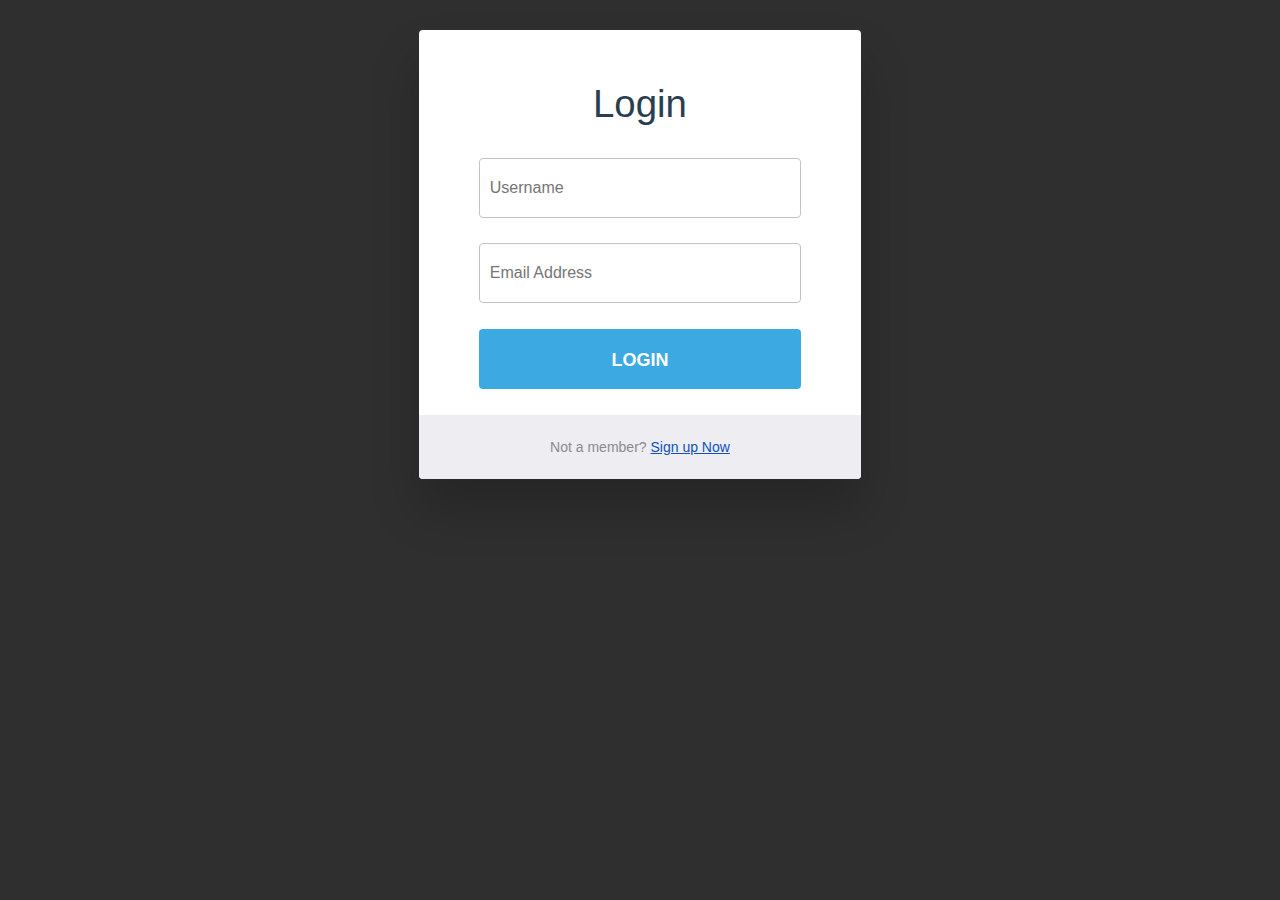
<file: aditya_11712090_login/index.html>
<!DOCTYPE html>
<html lang="en" >
<head>
  <meta charset="UTF-8">
  <title>login form</form></title>
  
<link rel="stylesheet" href="./style.css">

</head>
<body>
<!-- partial:index.partial.html -->
<div id="login-form-wrap">
  <h2>Login</h2>
  <form id="login-form">
    <p>
    <input type="text" id="username" name="username" placeholder="Username" required><i class="validation"><span></span><span></span></i>
    </p>
    <p>
    <input type="email" id="email" name="email" placeholder="Email Address" required><i class="validation"><span></span><span></span></i>
    </p>
    <p>
    <input type="submit" id="login" value="Login">
    </p>
  </form>
  <div id="create-account-wrap">
    <p>Not a member? <a href="#">Sign up Now</a><p>
  </div><!--create-account-wrap-->
</div><!--login-form-wrap-->
<!-- partial -->
  
</body>
</html>
</file>
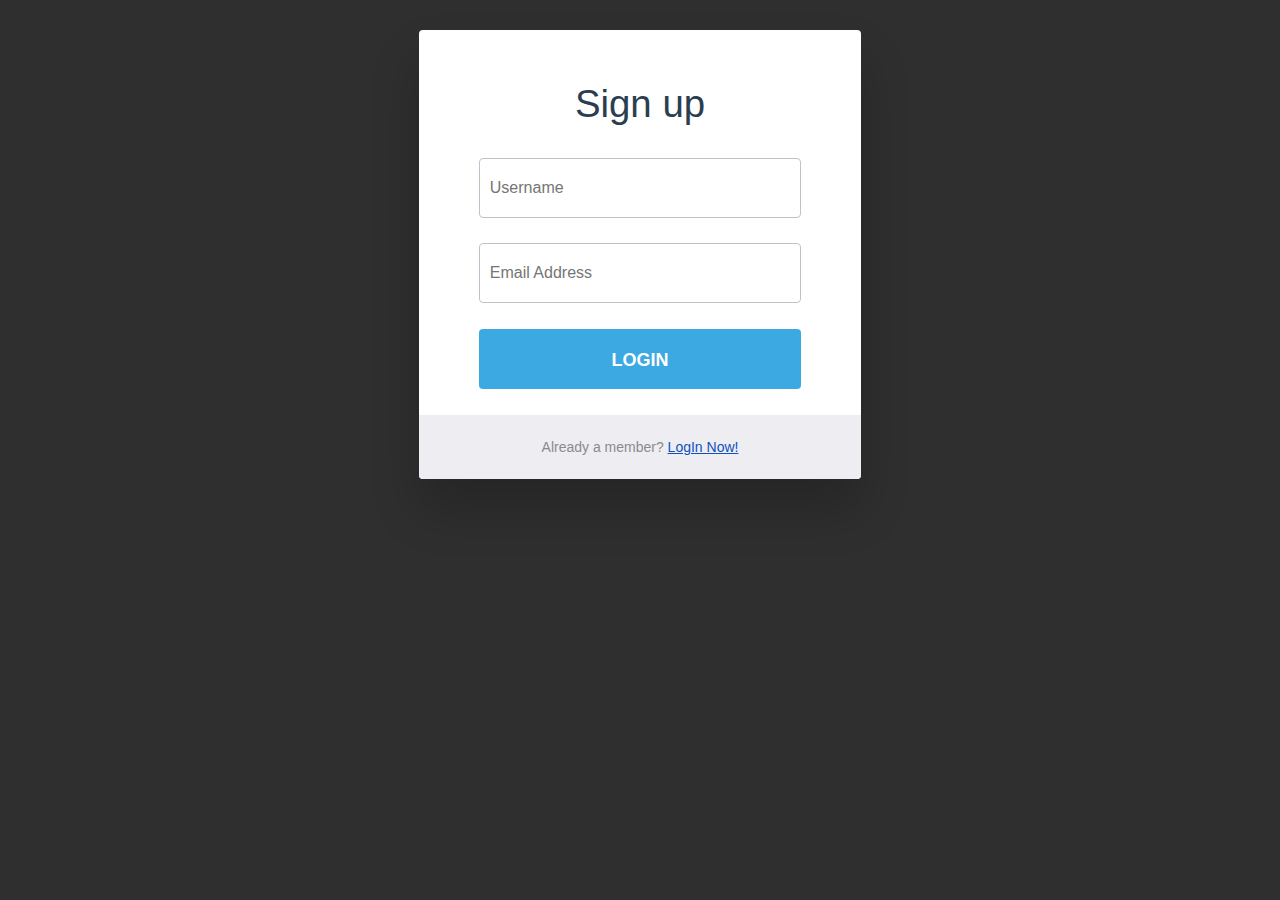
<file: aditya_11712090_login/signup.html>
<!DOCTYPE html>
<html lang="en" >
<head>
  <meta charset="UTF-8">
  <title>Sign up form</form></title>
  
<link rel="stylesheet" href="./style.css">

</head>
<body>
<!-- partial:index.partial.html -->
<div id="login-form-wrap">
  <h2>Sign up</h2>
  <form id="login-form">
    <p>
    <input type="text" id="username" name="username" placeholder="Username" required><i class="validation"><span></span><span></span></i>
    </p>
    <p>
    <input type="email" id="email" name="email" placeholder="Email Address" required><i class="validation"><span></span><span></span></i>
    </p>
    <p>
    <input type="submit" id="login" value="Login">
    </p>
  </form>
  <div id="create-account-wrap">
    <p>Already a member? <a href="#">LogIn Now!</a><p>
  </div><!--create-account-wrap-->
</div><!--login-form-wrap-->
<!-- partial -->
</file>
<file: aditya_11712090_login/style.css>
body {
  background-color: #302f2f;
  font-size: 1.6rem;
  font-family: "Open Sans", sans-serif;
  color: #2b3e51;
}

h2 {
  font-weight: 300;
  text-align: center;
}

p {
  position: relative;
}

a,
a:link,
a:visited,
a:active {
  color: #1051c1;
  -webkit-transition: all 0.2s ease;
  transition: all 0.2s ease;
}
a:focus, a:hover,
a:link:focus,
a:link:hover,
a:visited:focus,
a:visited:hover,
a:active:focus,
a:active:hover {
  color: #cd350b;
  -webkit-transition: all 0.2s ease;
  transition: all 0.2s ease;
}

#login-form-wrap {
  background-color: #fff;
  width: 35%;
  margin: 30px auto;
  text-align: center;
  padding: 20px 0 0 0;
  border-radius: 4px;
  box-shadow: 0px 30px 50px 0px rgba(0, 0, 0, 0.2);
}

#login-form {
  padding: 0 60px;
}

input {
  display: block;
  box-sizing: border-box;
  width: 100%;
  outline: none;
  height: 60px;
  line-height: 60px;
  border-radius: 4px;
}

input[type="text"],
input[type="email"] {
  width: 100%;
  padding: 0 0 0 10px;
  margin: 0;
  color: #8a8b8e;
  border: 1px solid #c2c0ca;
  font-style: normal;
  font-size: 16px;
  -webkit-appearance: none;
     -moz-appearance: none;
          appearance: none;
  position: relative;
  display: inline-block;
  background: none;
}
input[type="text"]:focus,
input[type="email"]:focus {
  border-color: #3ca9e2;
}
input[type="text"]:focus:invalid,
input[type="email"]:focus:invalid {
  color: #cc1e2b;
  border-color: #cc1e2b;
}
input[type="text"]:valid ~ .validation,
input[type="email"]:valid ~ .validation {
  display: block;
  border-color: #0C0;
}
input[type="text"]:valid ~ .validation span,
input[type="email"]:valid ~ .validation span {
  background: #0C0;
  position: absolute;
  border-radius: 6px;
}
input[type="text"]:valid ~ .validation span:first-child,
input[type="email"]:valid ~ .validation span:first-child {
  top: 30px;
  left: 14px;
  width: 20px;
  height: 3px;
  -webkit-transform: rotate(-45deg);
          transform: rotate(-45deg);
}
input[type="text"]:valid ~ .validation span:last-child,
input[type="email"]:valid ~ .validation span:last-child {
  top: 35px;
  left: 8px;
  width: 11px;
  height: 3px;
  -webkit-transform: rotate(45deg);
          transform: rotate(45deg);
}

.validation {
  display: none;
  position: absolute;
  content: " ";
  height: 60px;
  width: 30px;
  right: 15px;
  top: 0px;
}

input[type="submit"] {
  border: none;
  display: block;
  background-color: #3ca9e2;
  color: #fff;
  font-weight: bold;
  text-transform: uppercase;
  cursor: pointer;
  -webkit-transition: all 0.2s ease;
  transition: all 0.2s ease;
  font-size: 18px;
  position: relative;
  display: inline-block;
  cursor: pointer;
  text-align: center;
}
input[type="submit"]:hover {
  background-color: #329dd5;
  -webkit-transition: all 0.2s ease;
  transition: all 0.2s ease;
}

#create-account-wrap {
  background-color: #eeedf1;
  color: #8a8b8e;
  font-size: 14px;
  width: 100%;
  padding: 10px 0;
  border-radius: 0 0 4px 4px;
}
</file>
